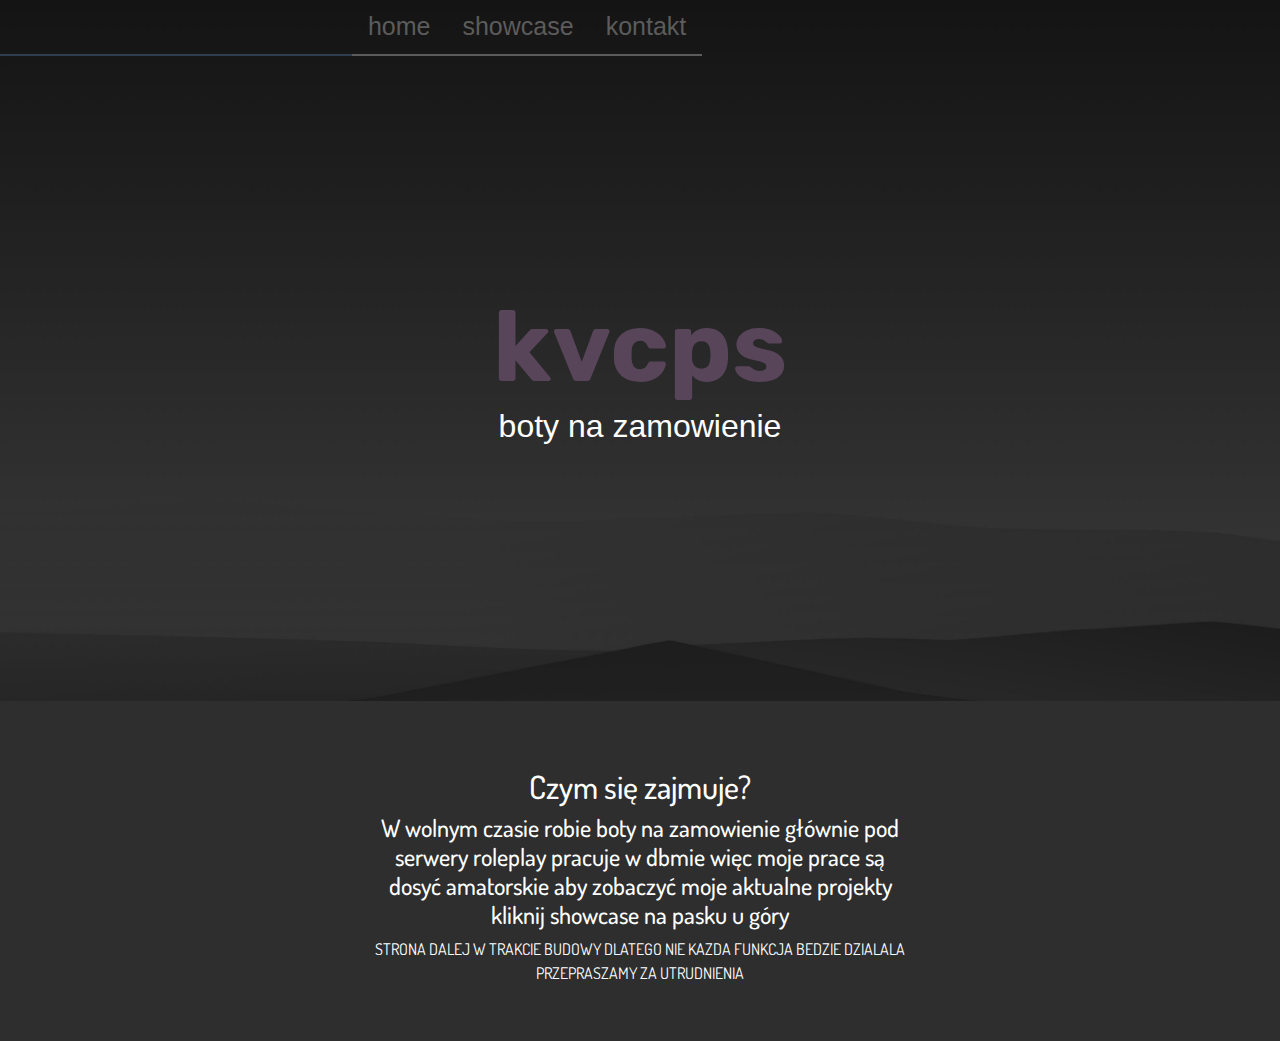
<file: index.html>
<!doctype html>
<html lang="pl">
  <head>
    <!-- Required meta tags -->
    <meta charset="utf-8">
	<link rel="shortcut icon" href="img/favicon.ico">
    <meta name="viewport" content="width=device-width, initial-scale=1, shrink-to-fit=no">

    <!-- Bootstrap CSS -->
    <link rel="stylesheet" href="https://stackpath.bootstrapcdn.com/bootstrap/4.3.1/css/bootstrap.min.css" integrity="sha384-ggOyR0iXCbMQv3Xipma34MD+dH/1fQ784/j6cY/iJTQUOhcWr7x9JvoRxT2MZw1T" crossorigin="anonymous">
    <link rel="stylesheet" href="css/style.css">
    <link href="https://fonts.googleapis.com/css?family=Rubik&display=swap" rel="stylesheet">
	<link href="https://fonts.googleapis.com/css2?family=Dosis:wght@200&display=swap" rel="stylesheet">
    <title>kvcps </></title>
  </head>
  <body>

    <ul class="nav">
        <li class="nav-item">
          <a class="nav-link active2" href="#">kvcps</a>
        <li class="nav-item">
          <a class="nav-link active" href="./index.html">home</a>
        </li>
        <li class="nav-item">
          <a class="nav-link active" href="./showcase.html">showcase</a>
        </li>
        <li class="nav-item">
          <a class="nav-link active" href="./kontakt.html">kontakt</a>
		  <li class="nav-item">
          <a class="nav-link active3" href="https://dsc.gg/mins"><img src="img/discord.png" width="53px;" height=::"51px;";></a>
        <li class="nav-item">
      </ul>

    <div class="titre">
        <h1>kvcps</h1>
        <h2>boty na zamowienie</h2>
    </div>
    <div class="container-fluid">
        <div class="container">
            <div class="row">
                <div class="col-6" id="patchnote">
				<center>
                    <h2>Czym się zajmuje?</h2>
                    <h4>W wolnym czasie robie boty na zamowienie głównie pod serwery roleplay pracuje w dbmie więc moje prace są dosyć amatorskie aby zobaczyć moje aktualne projekty kliknij showcase na pasku u góry</h4>
					<h7>STRONA DALEJ W TRAKCIE BUDOWY DLATEGO NIE KAZDA FUNKCJA BEDZIE DZIALALA PRZEPRASZAMY ZA UTRUDNIENIA</h7>
                </div>
            </div>
        </div>
    </div>

      

    <!-- Optional JavaScript -->
    <!-- jQuery first, then Popper.js, then Bootstrap JS -->
    <script src="https://code.jquery.com/jquery-3.3.1.slim.min.js" integrity="sha384-q8i/X+965DzO0rT7abK41JStQIAqVgRVzpbzo5smXKp4YfRvH+8abtTE1Pi6jizo" crossorigin="anonymous"></script>
    <script src="https://cdnjs.cloudflare.com/ajax/libs/popper.js/1.14.7/umd/popper.min.js" integrity="sha384-UO2eT0CpHqdSJQ6hJty5KVphtPhzWj9WO1clHTMGa3JDZwrnQq4sF86dIHNDz0W1" crossorigin="anonymous"></script>
    <script src="https://stackpath.bootstrapcdn.com/bootstrap/4.3.1/js/bootstrap.min.js" integrity="sha384-JjSmVgyd0p3pXB1rRibZUAYoIIy6OrQ6VrjIEaFf/nJGzIxFDsf4x0xIM+B07jRM" crossorigin="anonymous"></script>
  </body>
</html>
</file>
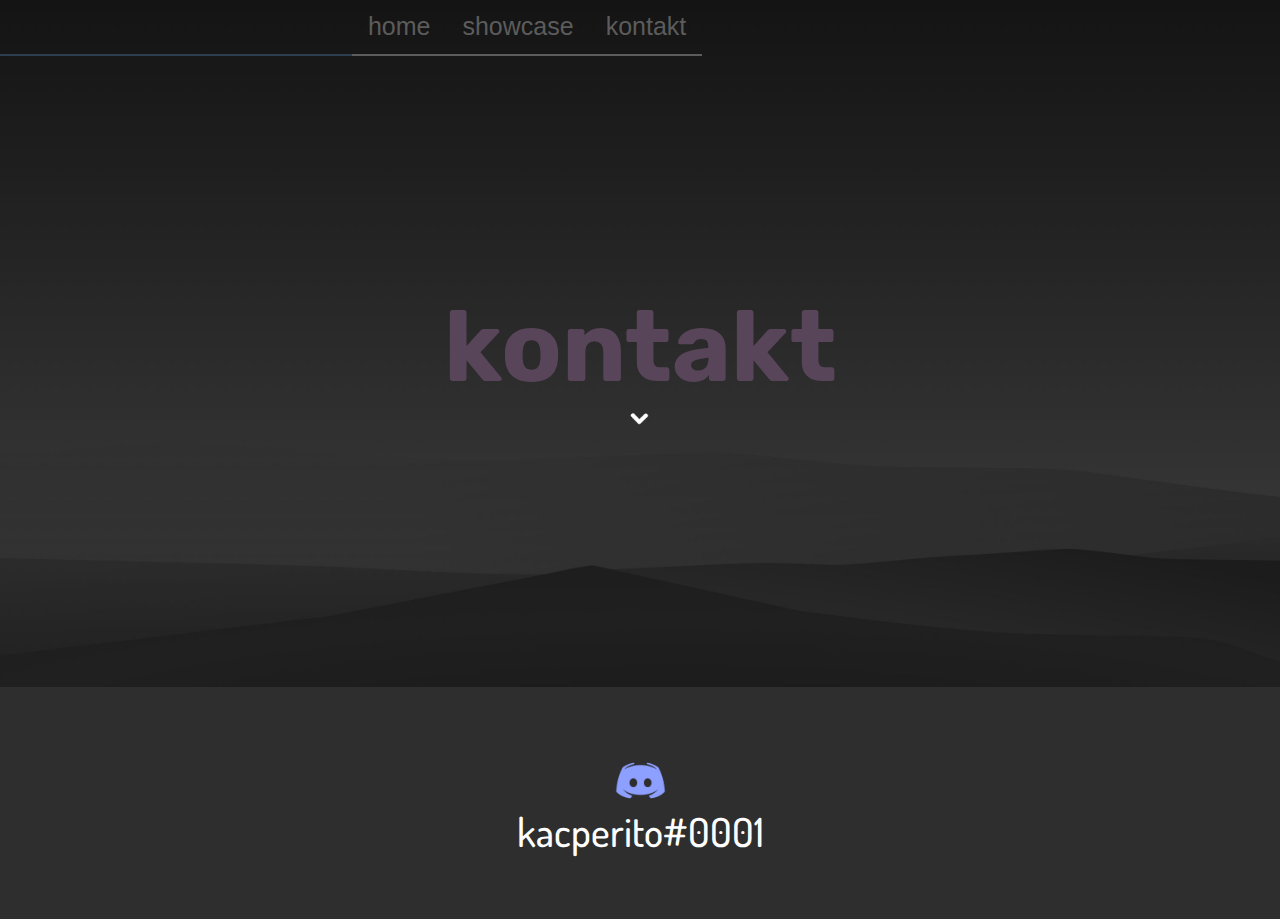
<file: kontakt.html>
<!doctype html>
<html lang="pl">
  <head>
    <!-- Required meta tags -->
    <meta charset="utf-8">
	<link rel="shortcut icon" href="img/favicon.ico">
    <meta name="viewport" content="width=device-width, initial-scale=1, shrink-to-fit=no">

    <!-- Bootstrap CSS -->
    <link rel="stylesheet" href="https://stackpath.bootstrapcdn.com/bootstrap/4.3.1/css/bootstrap.min.css" integrity="sha384-ggOyR0iXCbMQv3Xipma34MD+dH/1fQ784/j6cY/iJTQUOhcWr7x9JvoRxT2MZw1T" crossorigin="anonymous">
    <link rel="stylesheet" href="css/style.css">
    <link href="https://fonts.googleapis.com/css?family=Rubik&display=swap" rel="stylesheet">
	<link href="https://fonts.googleapis.com/css2?family=Dosis:wght@200&display=swap" rel="stylesheet">
    <title>kvcps </></title>
  </head>
  <body>

    <ul class="nav">
        <li class="nav-item">
          <a class="nav-link active2" href="#">kvcps</a>
        <li class="nav-item">
          <a class="nav-link active" href="./index.html">home</a>
        </li>
        <li class="nav-item">
          <a class="nav-link active" href="./showcase.html">showcase</a>
        </li>
        <li class="nav-item">
          <a class="nav-link active" href="./kontakt.html">kontakt</a>
		  		  <li class="nav-item">
          <a class="nav-link active3" href="https://dsc.gg/mins"><img src="img/discord.png" width="53px;" height=::"51px;";></a>
        <li class="nav-item">
      </ul>

    <div class="titre">
        <h1>kontakt</h1>
        <img src="img/scroll_down.png" width="24px;" height=::"24px;">
    </div>
    <div class="container-fluid">
        <div class="container">
            <div class="row">
                <div class="col-6" id="patchnote">
				<center>
				<img src="img/discord.png" width="53px;" height=::"51px;";>
					<h1>kacperito#0001</h1>
                </div>
            </div>
        </div>
    </div>

      

    <!-- Optional JavaScript -->
    <!-- jQuery first, then Popper.js, then Bootstrap JS -->
    <script src="https://code.jquery.com/jquery-3.3.1.slim.min.js" integrity="sha384-q8i/X+965DzO0rT7abK41JStQIAqVgRVzpbzo5smXKp4YfRvH+8abtTE1Pi6jizo" crossorigin="anonymous"></script>
    <script src="https://cdnjs.cloudflare.com/ajax/libs/popper.js/1.14.7/umd/popper.min.js" integrity="sha384-UO2eT0CpHqdSJQ6hJty5KVphtPhzWj9WO1clHTMGa3JDZwrnQq4sF86dIHNDz0W1" crossorigin="anonymous"></script>
    <script src="https://stackpath.bootstrapcdn.com/bootstrap/4.3.1/js/bootstrap.min.js" integrity="sha384-JjSmVgyd0p3pXB1rRibZUAYoIIy6OrQ6VrjIEaFf/nJGzIxFDsf4x0xIM+B07jRM" crossorigin="anonymous"></script>
  </body>
</html>
</file>
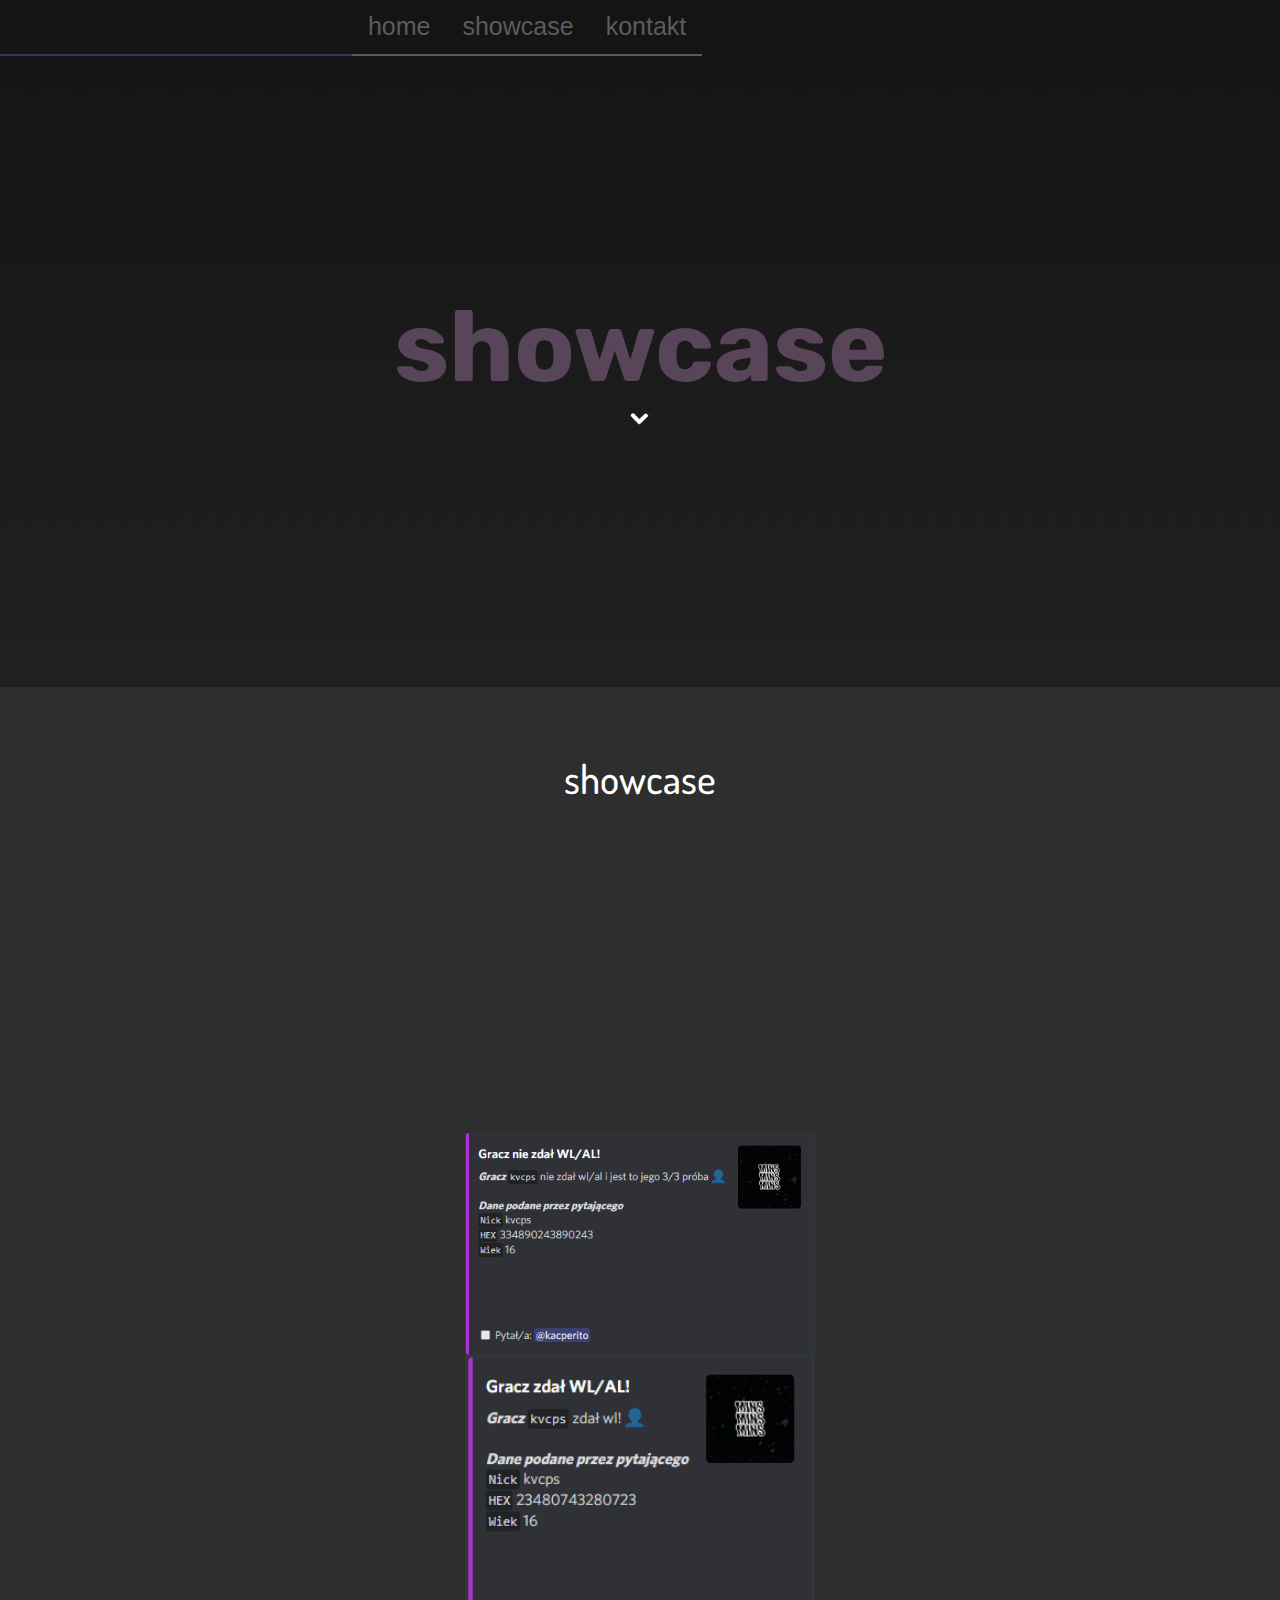
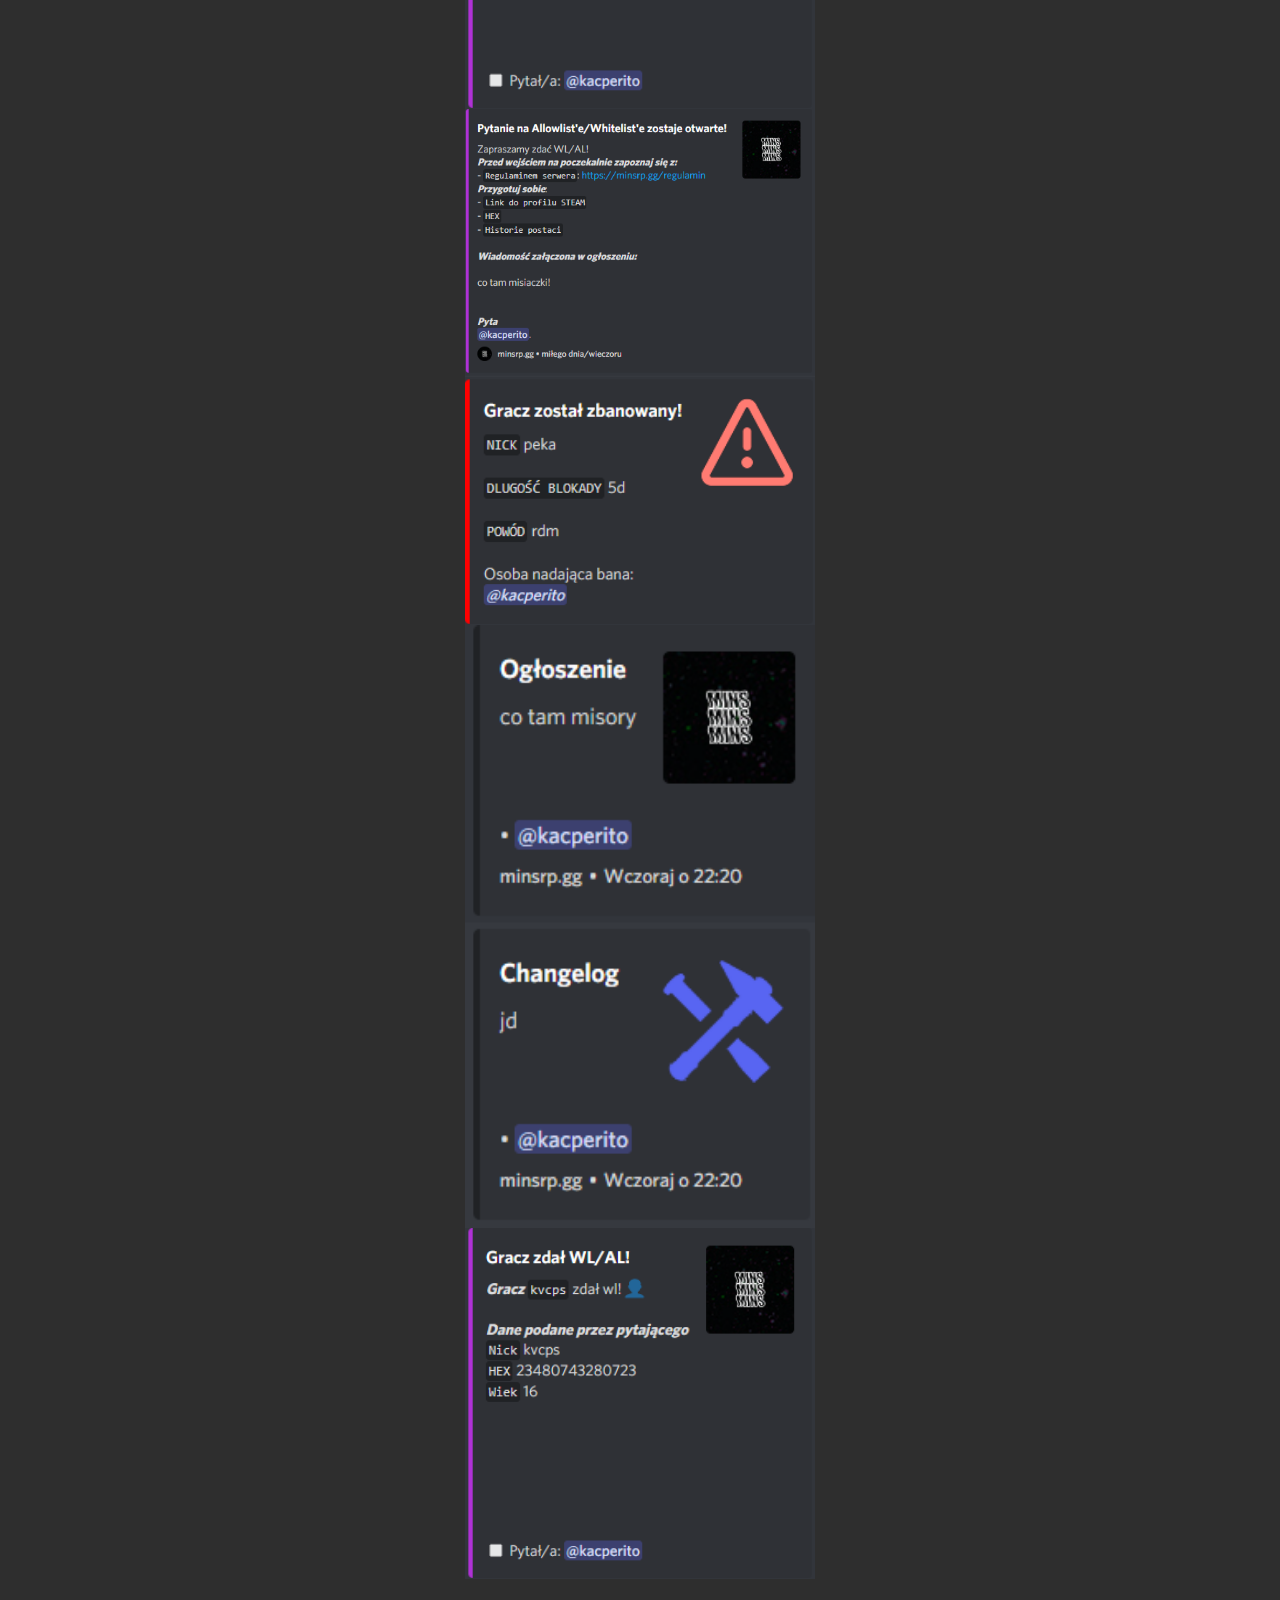
<file: showcase.html>
<!doctype html>
<html lang="pl">
  <head>
    <!-- Required meta tags -->
    <meta charset="utf-8">
	<link rel="shortcut icon" href="img/favicon.ico">
    <meta name="viewport" content="width=device-width, initial-scale=1, shrink-to-fit=no">

    <!-- Bootstrap CSS -->
    <link rel="stylesheet" href="https://stackpath.bootstrapcdn.com/bootstrap/4.3.1/css/bootstrap.min.css" integrity="sha384-ggOyR0iXCbMQv3Xipma34MD+dH/1fQ784/j6cY/iJTQUOhcWr7x9JvoRxT2MZw1T" crossorigin="anonymous">
    <link rel="stylesheet" href="css/style.css">
    <link href="https://fonts.googleapis.com/css?family=Rubik&display=swap" rel="stylesheet">
	<link href="https://fonts.googleapis.com/css2?family=Dosis:wght@200&display=swap" rel="stylesheet">
    <title>kvcps </></title>
  </head>
  <body>

    <ul class="nav">
        <li class="nav-item">
          <a class="nav-link active2" href="#">kvcps</a>
        <li class="nav-item">
          <a class="nav-link active" href="./index.html">home</a>
        </li>
        <li class="nav-item">
          <a class="nav-link active" href="./showcase.html">showcase</a>
        </li>
        <li class="nav-item">
          <a class="nav-link active" href="./kontakt.html">kontakt</a>
		  		  <li class="nav-item">
          <a class="nav-link active3" href="https://dsc.gg/mins"><img src="img/discord.png" width="53px;" height=::"51px;";></a>
        <li class="nav-item">
      </ul>

    <div class="titre">
        <h1>showcase</h1>
        <img src="img/scroll_down.png" width="24px;" height=::"24px;">
    </div>
    <div class="container-fluid">
        <div class="container">
            <div class="row">
                <div class="col-6" id="patchnote">
				<center>
					<h1>showcase<h1>
					<iframe width="560" height="315" src="https://www.youtube.com/embed/RRYLae4uZ9Q" title="YouTube video player" frameborder="0" allow="accelerometer; autoplay; clipboard-write; encrypted-media; gyroscope; picture-in-picture" allowfullscreen></iframe>
					<img src="img/1.png" width="350px;" height=::"220px;">
					<img src="img/2.png" width="350px;" height=::"220px;">
					<img src="img/3.png" width="350px;" height=::"220px;">
					<img src="img/4.png" width="350px;" height=::"220px;">
                    <img src="img/5.png" width="350px;" height=::"220px;">
					<img src="img/2.png" width="350px;" height=::"220px;">
				</div>
            </div>
        </div>
    </div>

      

    <!-- Optional JavaScript -->
    <!-- jQuery first, then Popper.js, then Bootstrap JS -->
    <script src="https://code.jquery.com/jquery-3.3.1.slim.min.js" integrity="sha384-q8i/X+965DzO0rT7abK41JStQIAqVgRVzpbzo5smXKp4YfRvH+8abtTE1Pi6jizo" crossorigin="anonymous"></script>
    <script src="https://cdnjs.cloudflare.com/ajax/libs/popper.js/1.14.7/umd/popper.min.js" integrity="sha384-UO2eT0CpHqdSJQ6hJty5KVphtPhzWj9WO1clHTMGa3JDZwrnQq4sF86dIHNDz0W1" crossorigin="anonymous"></script>
    <script src="https://stackpath.bootstrapcdn.com/bootstrap/4.3.1/js/bootstrap.min.js" integrity="sha384-JjSmVgyd0p3pXB1rRibZUAYoIIy6OrQ6VrjIEaFf/nJGzIxFDsf4x0xIM+B07jRM" crossorigin="anonymous"></script>
  </body>
</html>
</file>
<file: css/style.css>
body{
    background-image: url(../img/bg.jpg);
    background-repeat: no-repeat;
    background-size: cover;
}
.nav{
    margin-left: 20%;
}
.nav-link {
    font-size: 25px;
    color: #5c5c5c;
}
.nav-link:hover {
    color: #2c3e50;
}
.active {
    border-bottom: 2px solid;
}
.active2 {
	margin-left: -400%;
	border-bottom: 2px solid;
}
.active3 {
	margin-left: 1100%;
}

.titre{
    margin-top: 17%;
    margin-bottom: 20%;
    text-align: center;
}
.titre h1 {
    font-family: "Rubik", sans-serif;
    font-weight: bold;
    color: #594559;
    font-size: 100px;
    /* color: #ecf0f1; */
    margin-bottom: 0;
    padding-bottom: 0;
}
.titre h2 {
    margin-top: 0;
    padding-top: 0;
   color: #ffffff;
}
.container-fluid {
    background-color: #2e2e2e;

}

.row {
    padding-top: 5%;
    padding-bottom: 5%;
}
.col-4  {
    margin-left: 3%;
}
#patchnote {
	font-family: 'Dosis', sans-serif;
    margin-top: 1%;
    margin-left: 25%;
	color: #ffffff;
}

}
}
#patchnote button {
    margin-left: 2%;
}
</file>
